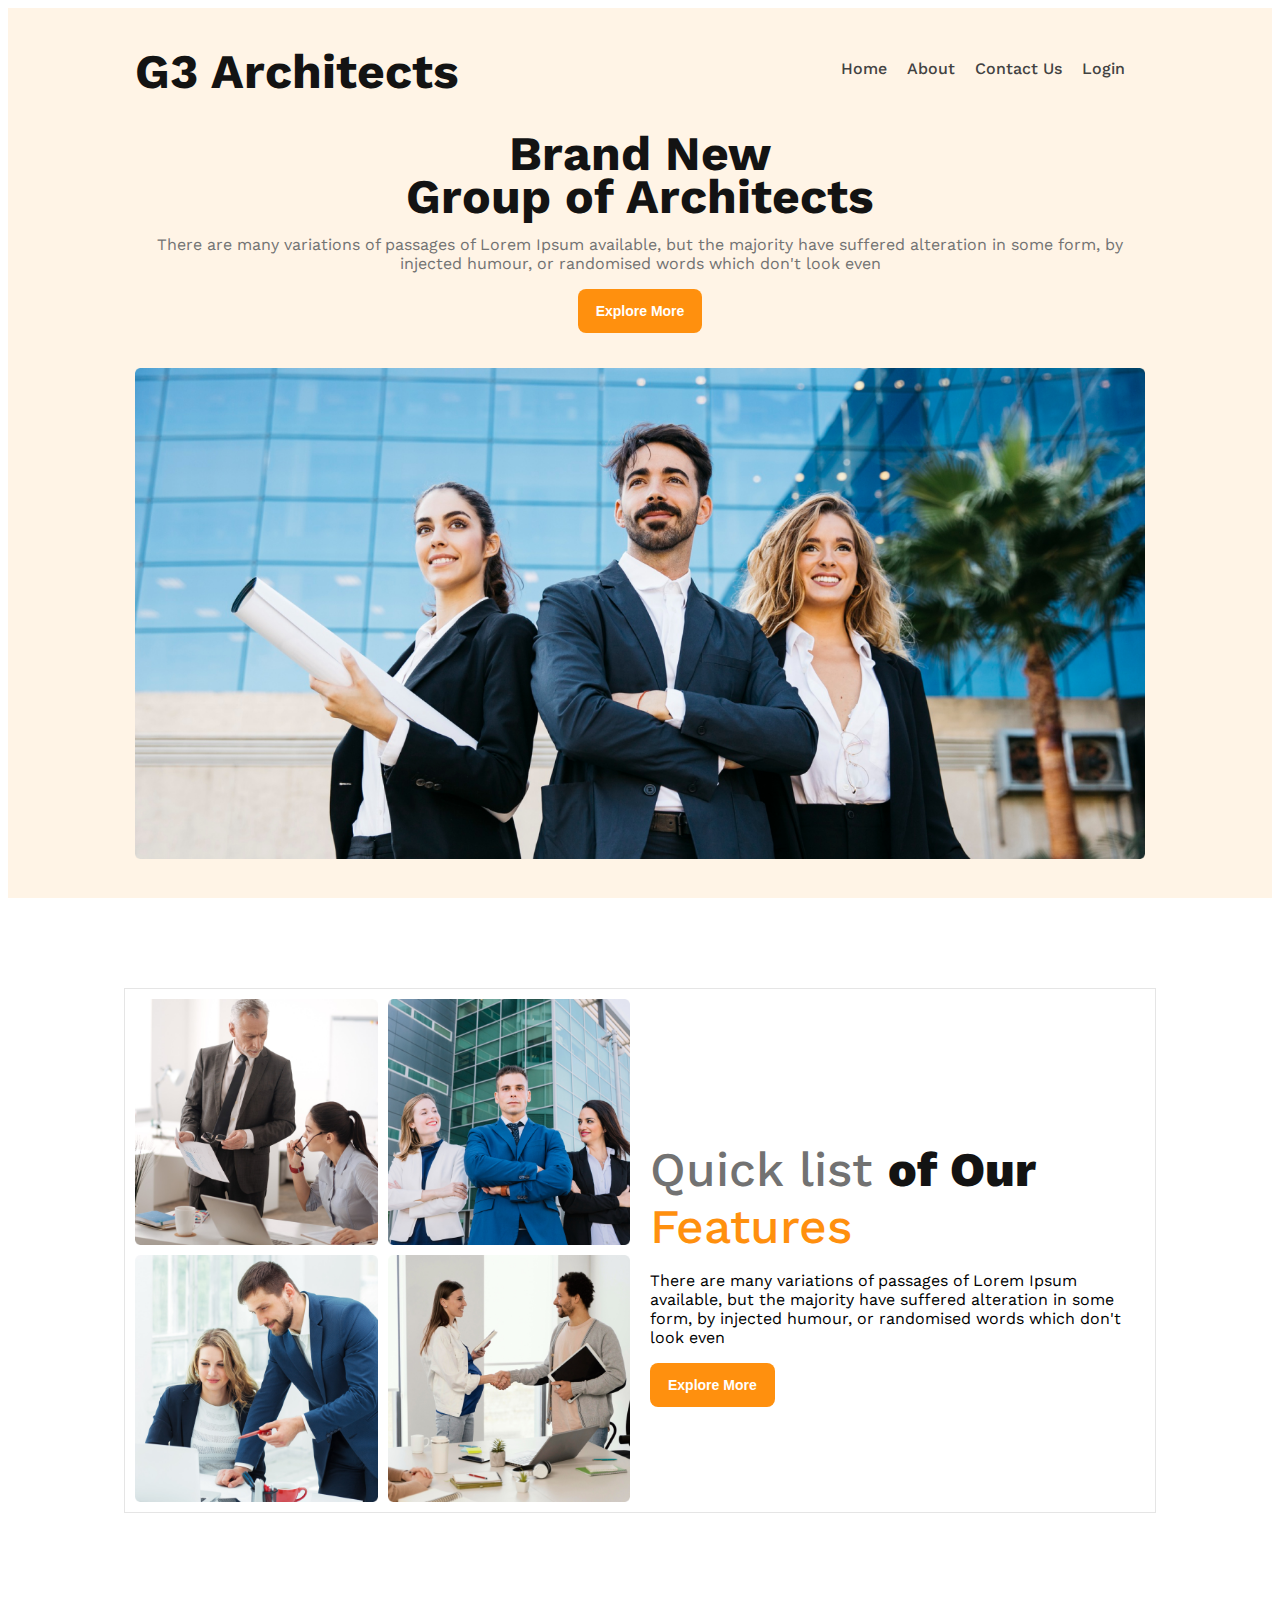
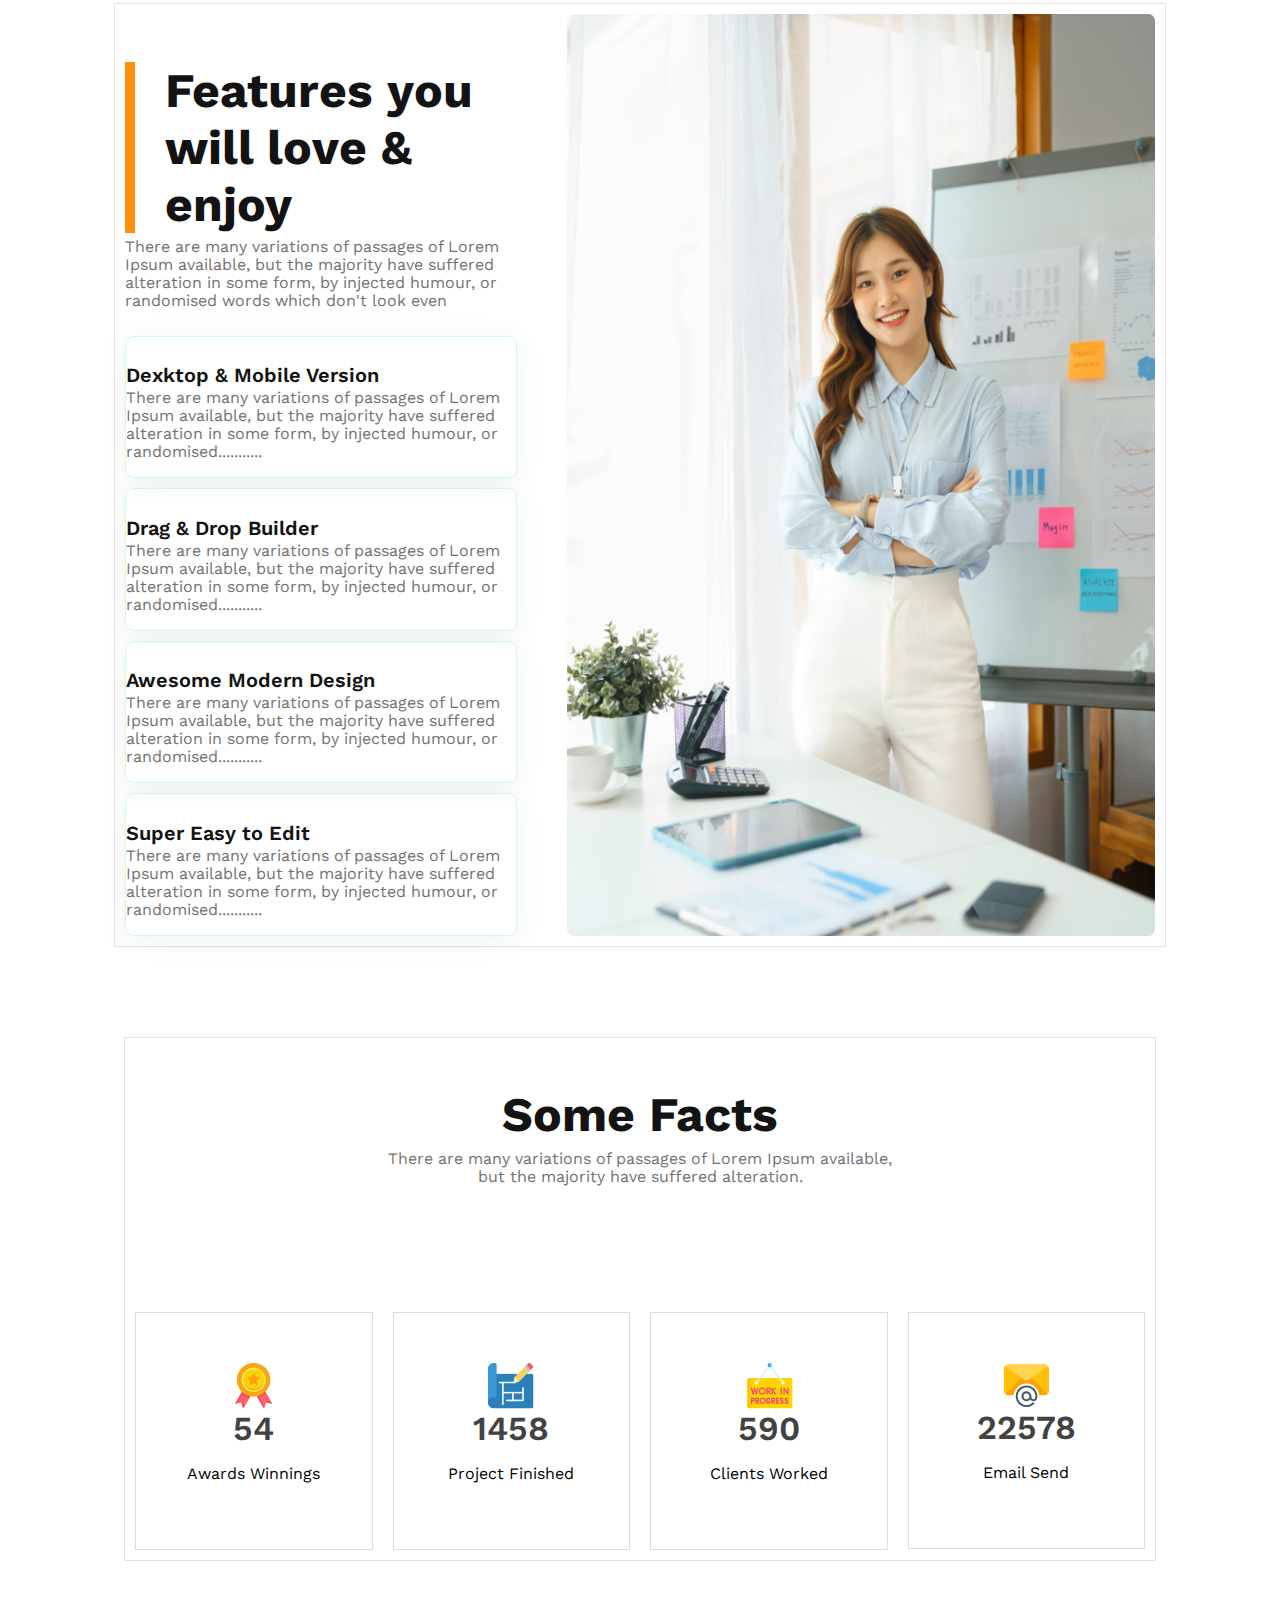
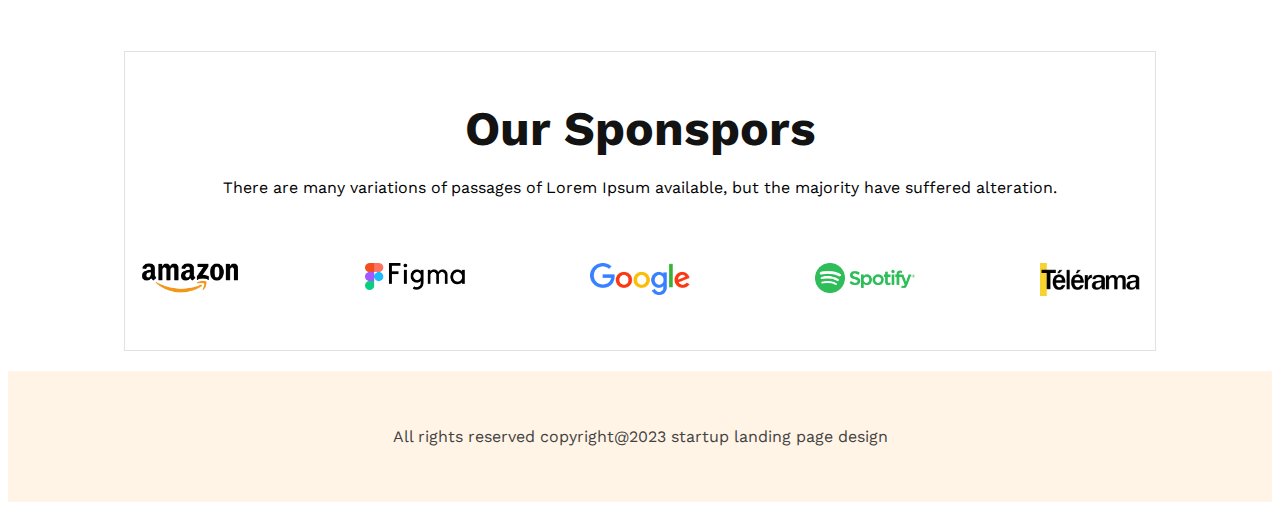
<file: index.html>
<!DOCTYPE html>
<html lang="en">

<head>
    <meta charset="UTF-8">
    <meta name="viewport" content="width=device-width, initial-scale=1.0">
    <title>G3 Architects</title>
    <link rel="stylesheet" href="./styles/style.css">
</head>

<body class="work-font">
    <header class="bg-primary m-auto">
        <div class="header-sec">
            <nav class="display-flex">
                <div class="nhead head-color">G3 Architects</div>

                <ul class="display-flex">
                    <li class="nitem"><a href="" class="nav-link">Home</a></li>
                    <li class="nitem"><a href="" class="nav-link">About</a></li>
                    <li class="nitem"><a href="" class="nav-link">Contact Us</a></li>
                    <li class="nitem"><a href="" class="nav-link">Login</a></li>
                </ul>
            </nav>
            <div class="banner display-flex">
                <div class="bnr-head">
                    <h1 class="head-color">Brand New <br>
                        Group of Architects
                    </h1>
                    <p class="para-color">There are many variations of passages of Lorem Ipsum available, but the
                        majority have suffered alteration in some form, by injected humour, or randomised words which
                        don't look even</p>
                    <div>
                        <a href=""><button class="btn-primary">Explore More</button></a>
                    </div>
                </div>
                <div class="bnr-img"><img src="./images/banner.png" alt="">
                </div>
            </div>
        </div>



    </header>
    <main>
        <section class="teams display-flex">
            <div class="team-img-container">
                <div class="architects"><img src="./images/team1.png" alt=""></div>
                <div class="architects"><img src="./images/team2.png" alt=""></div>
                <div class="architects"><img src="./images/team3.png" alt=""></div>
                <div class="architects"><img src="./images/team4.png" alt=""></div>
            </div>
            <div class="our-features">
                <h3 class="section-header">
                    <span style="color: #727272;">Quick list</span> <span class="head-color" style="font-weight: 800;">
                        of Our</span> <br>
                    <span style="color: #FF900E;">Features</span>
                </h3>
                <p>
                    There are many variations of passages of Lorem Ipsum available, but the majority have suffered
                    alteration in some form, by injected humour, or randomised words which don't look even
                </p>
                <a href=""><button class="btn-primary">Explore More</button></a>
            </div>
        </section>
        <section class="you-love-enjoy display-flex">
            <div class="love-content display-flex">
                <div>
                    <h3 class="section-header" style="border-left:10px solid #FF900E;
                    padding-left: 30px;">
                        Features you will love & enjoy
                    </h3>
                    <p class="para-style">
                        There are many variations of passages of Lorem Ipsum available, but the majority have suffered
                        alteration in some form, by injected humour, or randomised words which don't look even
                    </p>

                </div>
                <div class="shadow">
                    <h4 class="feacher-head">Dexktop & Mobile Version</h4>
                    <p class="para-style">
                        There are many variations of passages of Lorem Ipsum available, but the majority have suffered
                        alteration in some form, by injected humour, or randomised...........
                    </p>
                </div>
                <div class="shadow">
                    <h4 class="feacher-head">Drag & Drop Builder</h4>
                    <p class="para-style">
                        There are many variations of passages of Lorem Ipsum available, but the majority have suffered
                        alteration in some form, by injected humour, or randomised...........
                    </p>
                </div>
                <div class="shadow">
                    <h4 class="feacher-head">Awesome Modern Design</h4>
                    <p class="para-style">
                        There are many variations of passages of Lorem Ipsum available, but the majority have suffered
                        alteration in some form, by injected humour, or randomised...........
                    </p>
                </div>
                <div class="shadow">
                    <h4 class="feacher-head">Super Easy to Edit</h4>
                    <p class="para-style">
                        There are many variations of passages of Lorem Ipsum available, but the majority have suffered
                        alteration in some form, by injected humour, or randomised...........
                    </p>
                </div>


            </div>
            <div class="love-img">
                <img src="./images/architect.png" alt="">

            </div>
        </section>
        <section class="facts">
            <div class="facts-content">
                <h3 class="section-header">
                    Some Facts
                </h3>
                <p class="para-style">There are many variations of passages of Lorem Ipsum available, <br> but the
                    majority have suffered alteration.</p>

            </div>
            <div class="facts-card">
                <div class="card">
                    <img src="./images/icons/ribon.png" alt="">
                    <h5 class="card-header">54</h5>
                    <p>Awards Winnings</p>
                </div>
                <div class="card">
                    <img src="./images/icons/projects.png" alt="">
                    <h5 class="card-header">1458</h5>
                    <p>Project Finished</p>
                </div>
                <div class="card">
                    <img src="./images/icons/customers.png" alt="">
                    <h5 class="card-header">590</h5>
                    <p>Clients Worked</p>
                </div>
                <div class="card">
                    <img src="./images/icons/email.png" alt="">
                    <h5 class="card-header">22578</h5>
                    <p>Email Send</p>
                </div>
            </div>
        </section>
         <section class="sponser">
            <div class="sponsor-des">
                <h3 class="section-header">Our Sponspors</h3>
                <p class="sponsor-des">There are many variations of passages of Lorem Ipsum available, but the majority
                    have suffered alteration.</p>
            </div>
            <div class="logo">
                <a href=""><img src="./images/sponsors/amazon.png" alt="" width="100px"></a>
                <a href=""><img src="./images/sponsors/figma.png" alt="" width="100px"></a>
                <a href=""><img src="./images/sponsors/google.png" alt="" width="100px"></a>
                <a href=""><img src="./images/sponsors/spotify.png" alt="" width="100px"></a>
                <a href=""><img src="./images/sponsors/telerama.png" alt="" width="100px"></a>

            </div>
        </section>


    </main>
    <footer class="bg-primary">
        <p>All rights reserved copyright@2023 startup landing page design</p>

    </footer>

</body>

</html>
</file>
<file: styles/style.css>
@import url('https://fonts.googleapis.com/css2?family=Work+Sans:ital,wght@0,100..900;1,100..900&display=swap');


/* common shared style */
/* common shared style */
/* common shared style */
/* common shared style */


.work-font {
    font-family: "Work Sans", sans-serif;
    font-optical-sizing: auto;
    font-weight: 400;
    font-style: normal;
}

.shadow {
    border: 1px solid rgba(38, 243, 123, 0.226);
    border-radius: 8px;
    box-shadow: 0px 4px 30px 0px rgba(0, 0, 0, 0.06);



}

.m-auto {
    margin: 0 auto;
}

.btn-primary {
    background-color: #FF900E;
    color: #FFF;

    text-align: center;
    font-size: 14px;
    font-weight: 600;
    padding: 14px 18px;
    border-radius: 8px;
    border: 0;
}

.btn-primary:hover {
    color: black;
    background-color: #FFF;
}

.display-flex {
    display: flex;
}

/* dark-1 */
.head-color {
    color: #131313;

}

/* dark-3 */
.para-color {
    color: #727272;
}

.para-style {
    color: #727272;
    font-size: 1rem;
    font-weight: 400;
    line-height: 18px;
    margin-top: 2px;
}

.bg-primary {
    background-color: rgba(255, 144, 14, 0.10);
}

main {
    max-width: 1340px;
    margin: 20px auto;
}

section {
    margin-top: 90px;
    max-width: 1030px;
    border: 1px solid rgba(0, 0, 0, 0.116);
    margin-left: auto;
    margin-right: auto;
}

.section-header {
    color: #131313;
    font-size: 3rem;
    font-weight: 700;
    margin-bottom: 5px;

}


/* end of common shared style  */

/* header section styles */
header {
    max-width: 1340px;
}

.header-sec {
    display: flex;
    flex-direction: column;
    max-width: 1010px;
    margin: 0 auto;
    padding: 35px 0px;
}




/* nav related styles */
.nhead {
    font-size: 3rem;
    font-weight: 700;

}

.nitem {
    font-size: 1rem;
    font-weight: 500;
    list-style: none;
}

.nitem>a {
    text-decoration: none;
    color: #424242;
    margin-right: 20px;
}

nav {
    justify-content: space-between;
}

/* end of nav related styles  */
.banner {
    flex-direction: column;
    align-items: center;
    text-align: center;
    gap: 35px;

}


.bnr-head>h1 {
    font-size: 3rem;
    font-weight: 700;
    line-height: 90%;
    margin-bottom: 0;

}

.bnr-img>img {
    max-width: 100%;
}

/* completed header section  */
/* start main section  */
/* start features section styles */

.teams {

    max-width: 1010px;
    align-items: center;
    margin-left: auto;
    margin-right: auto;
    border: 1px solid rgba(0, 0, 0, 0.103);
    padding: 10px;
    gap: 20px;

}

.team-img-container {
    display: grid;
    grid-template-columns: repeat(2, 1fr);
    width: 50%;
    gap: 10px;
}

.team-img-container img {

    height: 100%;
    width: 100%;
}

.our-features {
    /* margin: auto auto auto 100px; */
    width: 50%;
}

.our-features h3 {
    font-size: 3rem;
    font-weight: 500;
    margin-bottom: 0;
}

/* end of team/features section  */
/* you-love-enjoy section styles started  */


.you-love-enjoy {
    padding: 10px;

}

.love-content {
    width: 40%;
    flex-direction: column;
    gap: 10px;
    padding-right: 50px;
}

.feacher-head {
    color: #131313;
    font-size: 1.25rem;
    font-weight: 600;
    margin-bottom: 0;
}


.love-img {

    width: 60%;
}

.love-img img {
    width: 100%;
    height: 100%;
}

.shadow:hover {

    box-shadow: 0px 4px 30px 0px rgba(81, 194, 20, 0.664);
}

/* end of you love and enjoy feature  */
/* facts section styles started */
.facts {
    display: flex;
    flex-direction: column;
    gap: 100px;
}

.facts-content {
    display: flex;
    flex-direction: column;
    align-items: center;
    text-align: center;
}

.facts-card {
    display: flex;
    align-items: center;

}



.card-header {
    color: #424242;
    text-align: center;
    font-size: 2.1rem;
    font-weight: 600;
    margin: 0;
}

.card {
    display: flex;
    flex-direction: column;
    align-items: center;
    padding: 50px;
    border: 1px solid rgba(128, 128, 128, 0.274);
    width: 25%;
    margin: 10px;

}

.card:hover {
    background-color: #ff8f0e48;
}


/* started sponser section style */
.sponser {
    display: flex;
    flex-direction: column;

}

.sponsor-des {
    display: flex;
    flex-direction: column;
    align-items: center;
    text-align: center;
}

.logo {
    display: flex;
    justify-content: space-between;
    margin: 50px 15px;

}

footer {
    max-width: 1340px;
    padding: 40px;
    margin: 20px auto;
    text-align: center;
    color: #424242;
    font-size: 1rem;
}




@media screen and (max-width:576px) {

    nav {
        flex-direction: column;
        align-items: center;
        text-align: center;
    }


    /* ended responsive header styles */

    /* start responsive team/features section  */
    .teams {
        flex-direction: column;
        flex-direction: column-reverse;

    }

    .our-features {
        width: 100%;

    }

    .team-img-container {
        width: 100%;
        grid-template-columns: repeat(1, 1fr);
    }

    /* end of team features section  */
    /* start of you enjoy features section */

    .you-love-enjoy {
        flex-direction: column;

    }

    .love-content {
        width: auto;
        padding-right: 0;
    }

    .love-img {
        width: auto;
    }

    .facts-card {
        display: grid;
        grid-template-columns: repeat(1, 1fr);
    }

    .card {
        display: flex;
        flex-direction: column;
        align-items: center;
        border: 1px solid rgba(128, 128, 128, 0.274);
        width: auto;
        margin-right: 0;
        margin-left: 0;


    }
    /* sponsor details style  */


   
    
   
    
    
    .logo {
        display: flex;
        flex-wrap: wrap;
       align-items: center;
        justify-content: center;
        justify-content: space-around;

       
        
      
    
    }
    .logo img{
    
    }
    
    footer {
        max-width: 1340px;
        padding: 40px;
        margin: 20px auto;
        text-align: center;
        color: #424242;
        font-size: 1rem;
    }


}


@media screen and (min-width: 576px) and (max-width: 992px) {

    nav {
        flex-direction: column;
        align-items: center;
        text-align: center;
    }

    .teams {
        flex-direction: column;
        flex-direction: column-reverse;

    }

    .our-features {
        width: 100%;

    }

    .team-img-container {
        width: 100%;
        grid-template-columns: repeat(2, 1fr);
    }

  
    .you-love-enjoy {
       flex-direction: column;
    
    }
    
    .love-content {
        width: auto;
        padding-right: 0;
    }
    

    
    
    .love-img {
    
        width: auto;
    }
    

    






    .facts-card {
        display: grid;
        grid-template-columns: repeat(2, 1fr);
    }

    .card {

        align-items: center;
        padding: 50px auto;
        border: 1px solid rgba(128, 128, 128, 0.274);
        width: auto;


    }



}
</file>
